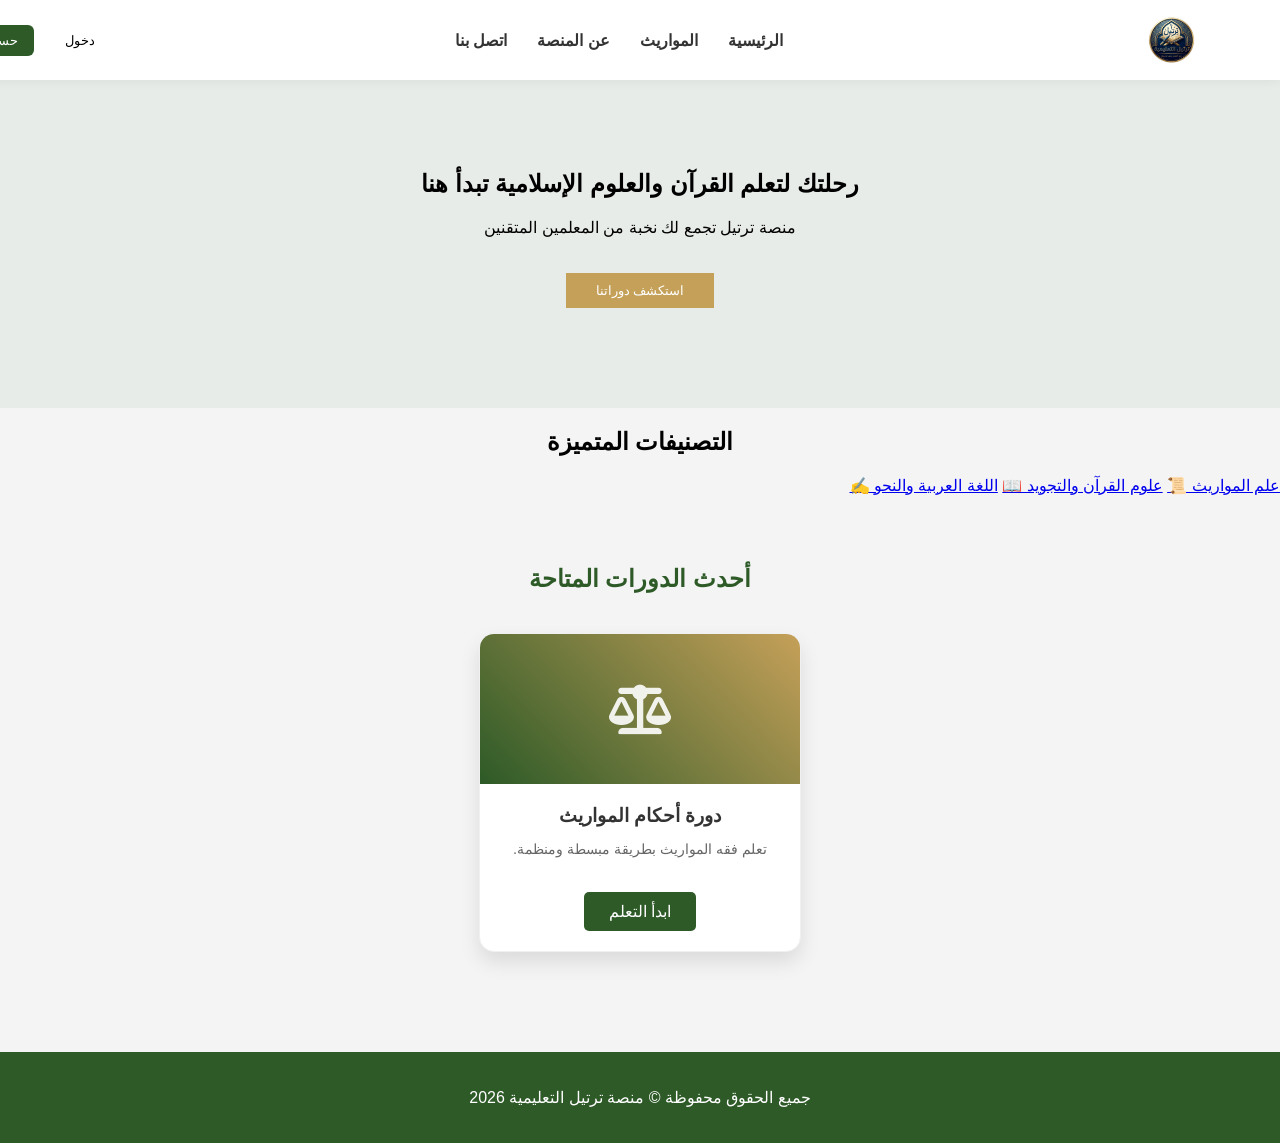
<file: index.html>
<!DOCTYPE html>
<html lang="ar" dir="rtl">
<head>
    <meta charset="UTF-8">
    <link rel="stylesheet" href="style.css">
    <title>منصة ترتيل التعليمية</title>
<link rel="stylesheet" href="https://cdnjs.cloudflare.com/ajax/libs/font-awesome/6.0.0/css/all.min.css">
</head>
<body>
    
    </header>
<header class="navbar">
   <img src="logo.png" style="height: 50px;">
    
    <nav>
        <ul>
            <li><a href="index.html">الرئيسية</a></li>
            <li><a href="moarith-course.html">المواريث</a></li>
            <li><a href="about.html">عن المنصة</a></li>
            <li><a href="contact.html">اتصل بنا</a></li>
        </ul>
    </nav>
    
    <div class="auth-buttons">
        <button class="login-btn">دخول</button>
        <button class="register-btn">حساب جديد</button>
    </div>
</header>

    <section class="hero">
        <h1>رحلتك لتعلم القرآن والعلوم الإسلامية تبدأ هنا</h1>
        <p>منصة ترتيل تجمع لك نخبة من المعلمين المتقنين</p>
        <button class="cta-btn">استكشف دوراتنا</button>
    </section>
<section class="features">
    <h2 style="text-align: center;">التصنيفات المتميزة</h2>
    <div class="features-grid">
        <a href="#moarith" class="feature-btn">علم المواريث 📜</a>
        <a href="#quran" class="feature-btn">علوم القرآن والتجويد 📖</a>
        <a href="#arabic" class="feature-btn">اللغة العربية والنحو ✍️</a>
    </div>
</section>
  <section id="courses" class="courses">
    <h2 style="text-align: center; color: #2d5a27; margin-bottom: 40px;">أحدث الدورات المتاحة</h2>
    
    <div class="course-container">
        <div class="course-card">
       <div class="course-img" style="background: linear-gradient(45deg, #2d5a27, #c5a059); height: 150px; border-radius: 10px 10px 0 0; display: flex; justify-content: center; align-items: center;">
    <i class="fa-solid fa-scale-balanced" style="font-size: 50px; color: white;"></i>
</div>
            <div class="course-content" style="padding: 20px;">
                <h3 style="margin-top: 0;">دورة أحكام المواريث</h3>
                <p style="color: #666; font-size: 0.9rem;">تعلم فقه المواريث بطريقة مبسطة ومنظمة.</p>
                <a href="moarith-course.html" class="cta-btn">ابدأ التعلم</a>
            </div>
        </div>
        
        </div>
</section>
    <footer>
        <p>جميع الحقوق محفوظة © منصة ترتيل التعليمية 2026</p>
    </footer>

</body>
</html>
</file>
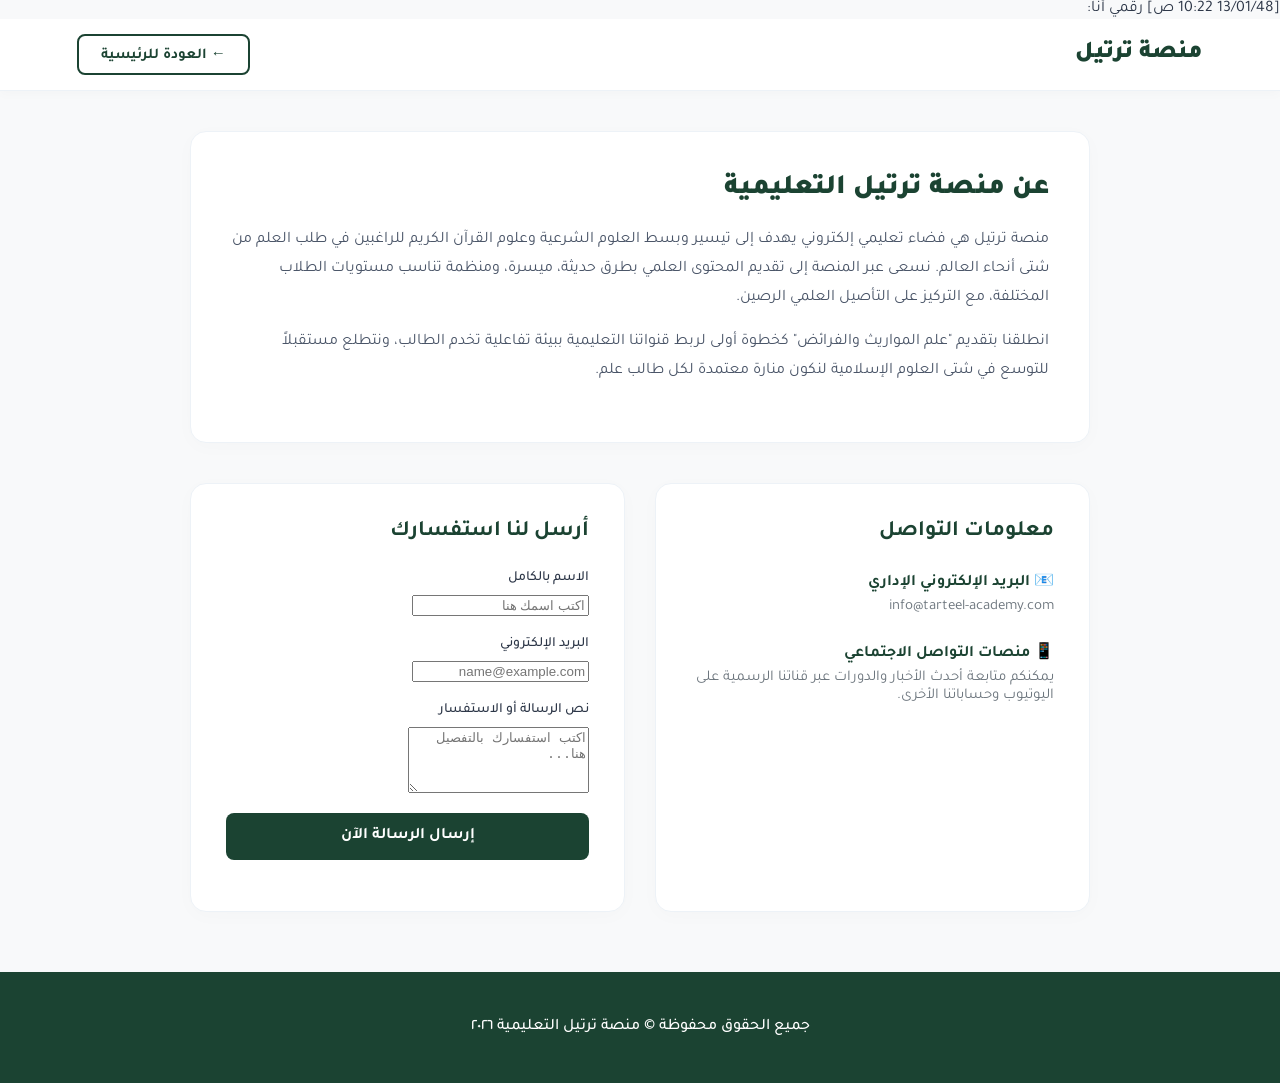
<file: about-contact.html>
[13/01/48 10:22 ص] رقمي أنا: <!DOCTYPE html>
<html lang="ar" dir="rtl">
<head>
    <meta charset="UTF-8">
    <meta name="viewport" content="width=device-width, initial-scale=1.0">
    <title>عن المنصة واتصل بنا - منصة ترتيل</title>
    <link rel="preconnect" href="https://fonts.googleapis.com">
    <link rel="preconnect" href="https://fonts.gstatic.com" crossorigin>
    <link href="https://fonts.googleapis.com/css2?family=Tajawal:wght@400;500;700;900&display=swap" rel="stylesheet">
    
    <style>
        :root {
            --primary-color: #1b4332;
            --accent-color: #d4af37;
            --bg-light: #f8f9fa;
            --white: #ffffff;
            --text-dark: #2d3748;
            --text-muted: #6c757d;
            --border-color: #edf2f7;
        }

        body {
            font-family: 'Tajawal', sans-serif;
            background-color: var(--bg-light);
            color: var(--text-dark);
            margin: 0;
            padding: 0;
        }

        /* --- الهيدر العلوي --- */
        header {
            display: flex;
            justify-content: space-between;
            align-items: center;
            padding: 15px 6%;
            background-color: var(--white);
            box-shadow: 0 4px 10px rgba(0,0,0,0.02);
            border-bottom: 1px solid var(--border-color);
        }

        .logo-text {
            color: var(--primary-color);
            font-weight: 900;
            font-size: 24px;
            text-decoration: none;
        }

        .btn-back {
            text-decoration: none;
            color: var(--primary-color);
            font-weight: 700;
            border: 2px solid var(--primary-color);
            padding: 8px 22px;
            border-radius: 8px;
            transition: 0.3s;
            font-size: 15px;
        }

        .btn-back:hover {
            background-color: var(--primary-color);
            color: var(--white);
        }

        /* --- حاوي المحتوى الرئيسي --- */
        .container {
            max-width: 900px;
            margin: 40px auto;
            padding: 0 20px;
        }

        /* --- قسم "عن المنصة" --- */
        .about-section {
            background-color: var(--white);
            border-radius: 16px;
            padding: 40px;
            box-shadow: 0 4px 20px rgba(0,0,0,0.02);
            border: 1px solid var(--border-color);
            margin-bottom: 40px;
            text-align: right;
        }

        .about-section h1 {
            color: var(--primary-color);
            font-size: 28px;
            font-weight: 900;
            margin-top: 0;
            margin-bottom: 20px;
        }

        .about-section p {
            font-size: 16px;
            line-height: 1.8;
            color: #4a5568;
        }

        /* --- قسم "اتصل بنا" --- */
        .contact-grid {
            display: flex;
            gap: 30px;
            flex-wrap: wrap;
        }

        .contact-info, .contact-form {
            background-color: var(--white);
            border-radius: 16px;
            padding: 35px;
            box-shadow: 0 4px 20px rgba(0,0,0,0.02);
            border: 1px solid var(--border-color);
            flex: 1;
            min-width: 300px;
            text-align: right;
        }

        .contact-info h2, .contact-form h2 {
            color: var(--primary-color);
            font-size: 22px;
            margin-top: 0;
            margin-bottom: 25px;
        }

        .info-item {
            margin-bottom: 25px;
        }

        .info-item h4 {
            margin: 0 0 5px 0;
            color: var(--primary-color);
            font-size: 16px;
        }

        .info-item p {
            margin: 0;
            color: var(--text-muted);
            font-size: 15px;
        }

        /* --- أشكال حقول النموذج --- */
        .form-group {
            margin-bottom: 20px;
        }

        .form-group label {
            display: block;
            margin-bottom: 8px;
            font-weight: 500;
            font-size: 14px;
        }
[13/01/48 10:22 ص] رقمي أنا: .form-group input, .form-group textarea {
            width: 100%;
            padding: 12px;
            border: 1px solid #e2e8f0;
            border-radius: 8px;
            font-family: 'Tajawal', sans-serif;
            font-size: 14px;
            box-sizing: border-box;
            transition: 0.3s;
        }

        .form-group input:focus, .form-group textarea:focus {
            outline: none;
            border-color: var(--primary-color);
            box-shadow: 0 0 0 3px rgba(27, 67, 50, 0.1);
        }

        .btn-send {
            width: 100%;
            background-color: var(--primary-color);
            color: var(--white);
            border: none;
            padding: 14px;
            border-radius: 8px;
            font-family: 'Tajawal', sans-serif;
            font-size: 16px;
            font-weight: 700;
            cursor: pointer;
            transition: 0.3s;
        }

        .btn-send:hover {
            background-color: var(--accent-color);
            color: var(--primary-color);
        }

        footer {
            text-align: center;
            padding: 30px;
            background-color: var(--primary-color);
            color: var(--white);
            font-weight: 500;
            margin-top: 60px;
        }
    </style>
</head>
<body>

    <header>
        <a href="index.html" class="logo-text">منصة ترتيل</a>
        <a href="index.html" class="btn-back">← العودة للرئيسية</a>
    </header>

    <div class="container">
        
        <section class="about-section">
            <h1>عن منصة ترتيل التعليمية</h1>
            <p>منصة ترتيل هي فضاء تعليمي إلكتروني يهدف إلى تيسير وبسط العلوم الشرعية وعلوم القرآن الكريم للراغبين في طلب العلم من شتى أنحاء العالم. نسعى عبر المنصة إلى تقديم المحتوى العلمي بطرق حديثة، ميسرة، ومنظمة تناسب مستويات الطلاب المختلفة، مع التركيز على التأصيل العلمي الرصين.</p>
            <p>انطلقنا بتقديم "علم المواريث والفرائض" كخطوة أولى لربط قنواتنا التعليمية ببيئة تفاعلية تخدم الطالب، ونتطلع مستقبلاً للتوسع في شتى العلوم الإسلامية لنكون منارة معتمدة لكل طالب علم.</p>
        </section>

        <div class="contact-grid">
            
            <div class="contact-info">
                <h2>معلومات التواصل</h2>
                <div class="info-item">
                    <h4>📧 البريد الإلكتروني الإداري</h4>
                    <p>info@tarteel-academy.com</p>
                </div>
                <div class="info-item">
                    <h4>📱 منصات التواصل الاجتماعي</h4>
                    <p>يمكنكم متابعة أحدث الأخبار والدورات عبر قناتنا الرسمية على اليوتيوب وحساباتنا الأخرى.</p>
                </div>
            </div>

            <div class="contact-form">
                <h2>أرسل لنا استفسارك</h2>
                <form onsubmit="alert('تم استلام رسالتك بنجاح، سنتواصل معك قريباً!'); return false;">
                    <div class="form-group">
                        <label>الاسم بالكامل</label>
                        <input type="text" placeholder="اكتب اسمك هنا" required>
                    </div>
                    <div class="form-group">
                        <label>البريد الإلكتروني</label>
                        <input type="email" placeholder="name@example.com" required>
                    </div>
                    <div class="form-group">
                        <label>نص الرسالة أو الاستفسار</label>
                        <textarea rows="4" placeholder="اكتب استفسارك بالتفصيل هنا..." required></textarea>
                    </div>
                    <button type="submit" class="btn-send">إرسال الرسالة الآن</button>
                </form>
            </div>

        </div>

    </div>

    <footer>
        <p>جميع الحقوق محفوظة © منصة ترتيل التعليمية ٢٠٢٦</p>
    </footer>

</body>
</html>
</file>
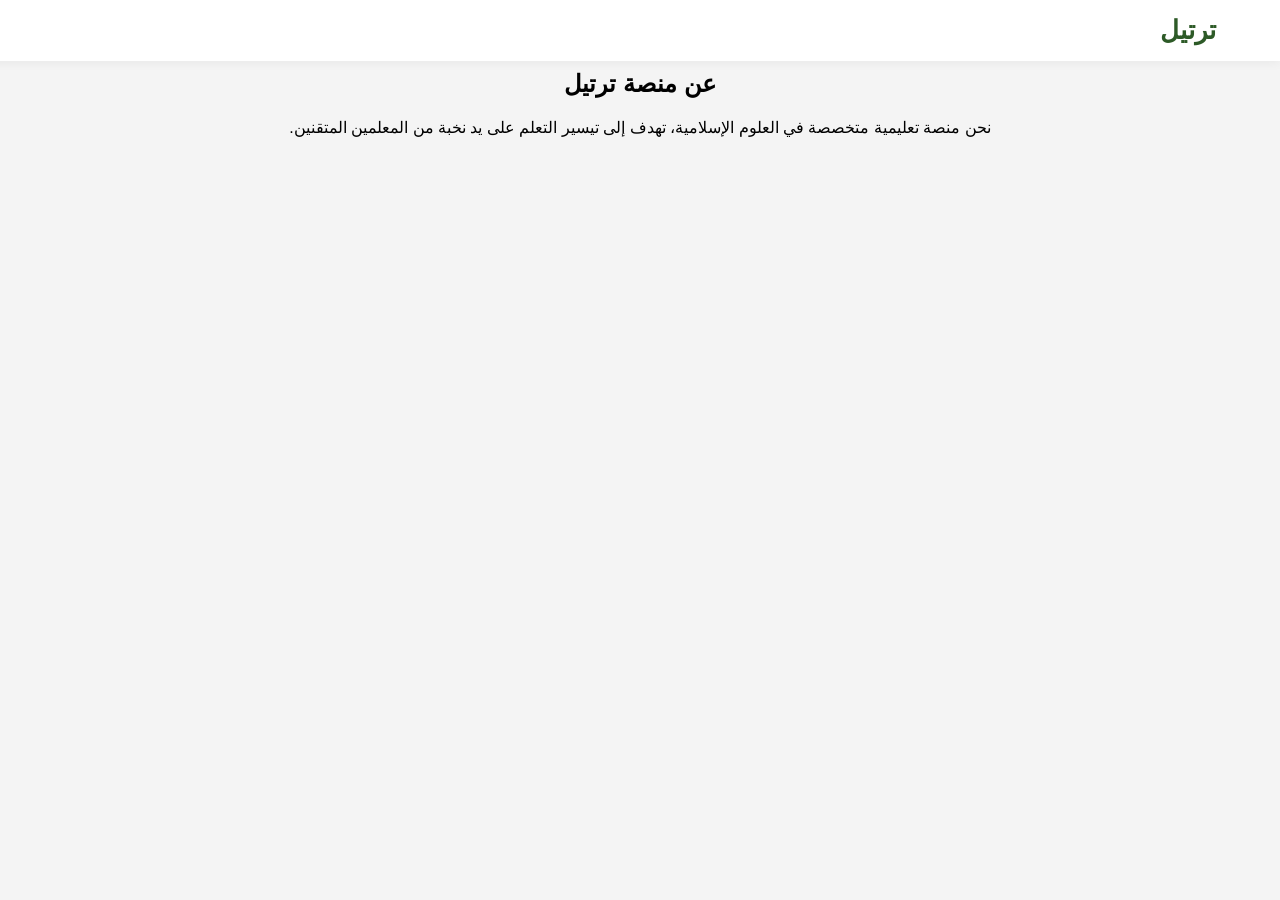
<file: about.html>
<!DOCTYPE html>
<html lang="ar" dir="rtl">
<head>
    <meta charset="UTF-8">
    <title>عن منصة ترتيل</title>
    <link rel="stylesheet" href="style.css">
</head>
<body>
    <header class="navbar">
        <div class="logo">ترتيل</div>
        <nav><ul><li><a href="index.html">الرئيسية</a></li></ul></nav>
    </header>
    
    <section style="padding: 50px 10%; text-align: center;">
        <h1>عن منصة ترتيل</h1>
        <p>نحن منصة تعليمية متخصصة في العلوم الإسلامية، تهدف إلى تيسير التعلم على يد نخبة من المعلمين المتقنين.</p>
    </section>
</body>
</html>
</file>
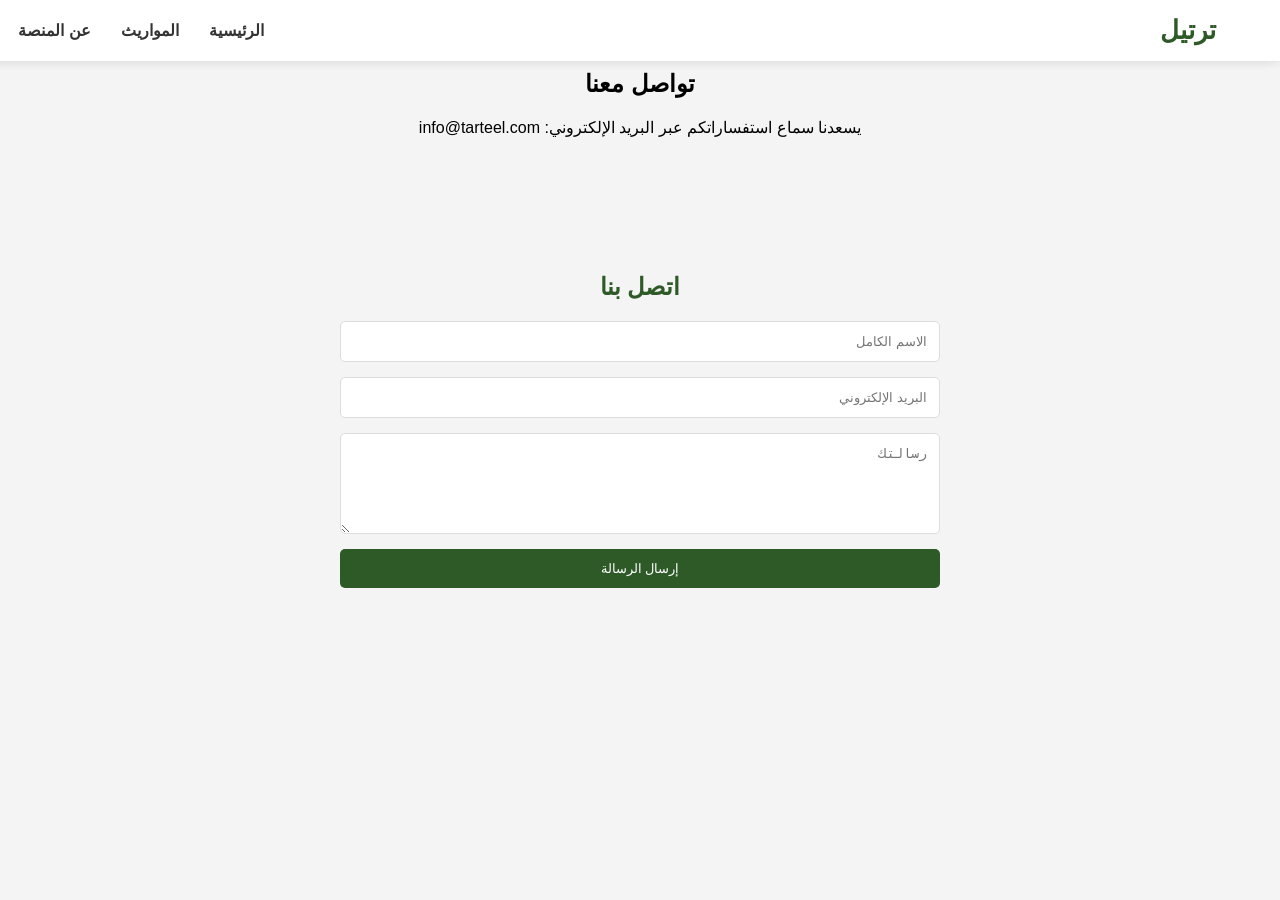
<file: contact.html>
<!DOCTYPE html>
<html lang="ar" dir="rtl">
<head>
    <meta charset="UTF-8">
    <title>اتصل بنا</title>
    <link rel="stylesheet" href="style.css">
</head>
<body>
    <header class="navbar">
        <div class="logo">ترتيل</div>
        <nav><ul><li><a href="index.html">الرئيسية</a></li></ul></nav>
    </header>

    <section style="padding: 50px 10%; text-align: center;">
        <h1>تواصل معنا</h1>
        <p>يسعدنا سماع استفساراتكم عبر البريد الإلكتروني: info@tarteel.com</p>
    </section>
</body>
</html>
<!DOCTYPE html>
<html lang="ar" dir="rtl">
<head>
    <meta charset="UTF-8">
    <title>اتصل بنا - منصة ترتيل</title>
    <link rel="stylesheet" href="style.css">
</head>
<body>
    <header class="navbar">
        <div class="logo">ترتيل</div>
        <nav>
            <ul>
                <li><a href="index.html">الرئيسية</a></li>
                <li><a href="moarith-course.html">المواريث</a></li>
                <li><a href="about.html">عن المنصة</a></li>
                <li><a href="contact.html">اتصل بنا</a></li>
            </ul>
        </nav>
    </header>

    <section style="padding: 50px 20px; max-width: 600px; margin: auto;">
        <h2 style="color: #2d5a27; text-align: center;">اتصل بنا</h2>
        <form action="#" method="POST" style="display: flex; flex-direction: column; gap: 15px;">
            <input type="text" placeholder="الاسم الكامل" required style="padding: 12px; border: 1px solid #ddd; border-radius: 5px;">
            <input type="email" placeholder="البريد الإلكتروني" required style="padding: 12px; border: 1px solid #ddd; border-radius: 5px;">
            <textarea placeholder="رسالتك" rows="5" required style="padding: 12px; border: 1px solid #ddd; border-radius: 5px;"></textarea>
            <button type="submit" style="background: #2d5a27; color: white; padding: 12px; border: none; border-radius: 5px; cursor: pointer;">إرسال الرسالة</button>
        </form>
    </section>
</body>
</html>
</file>
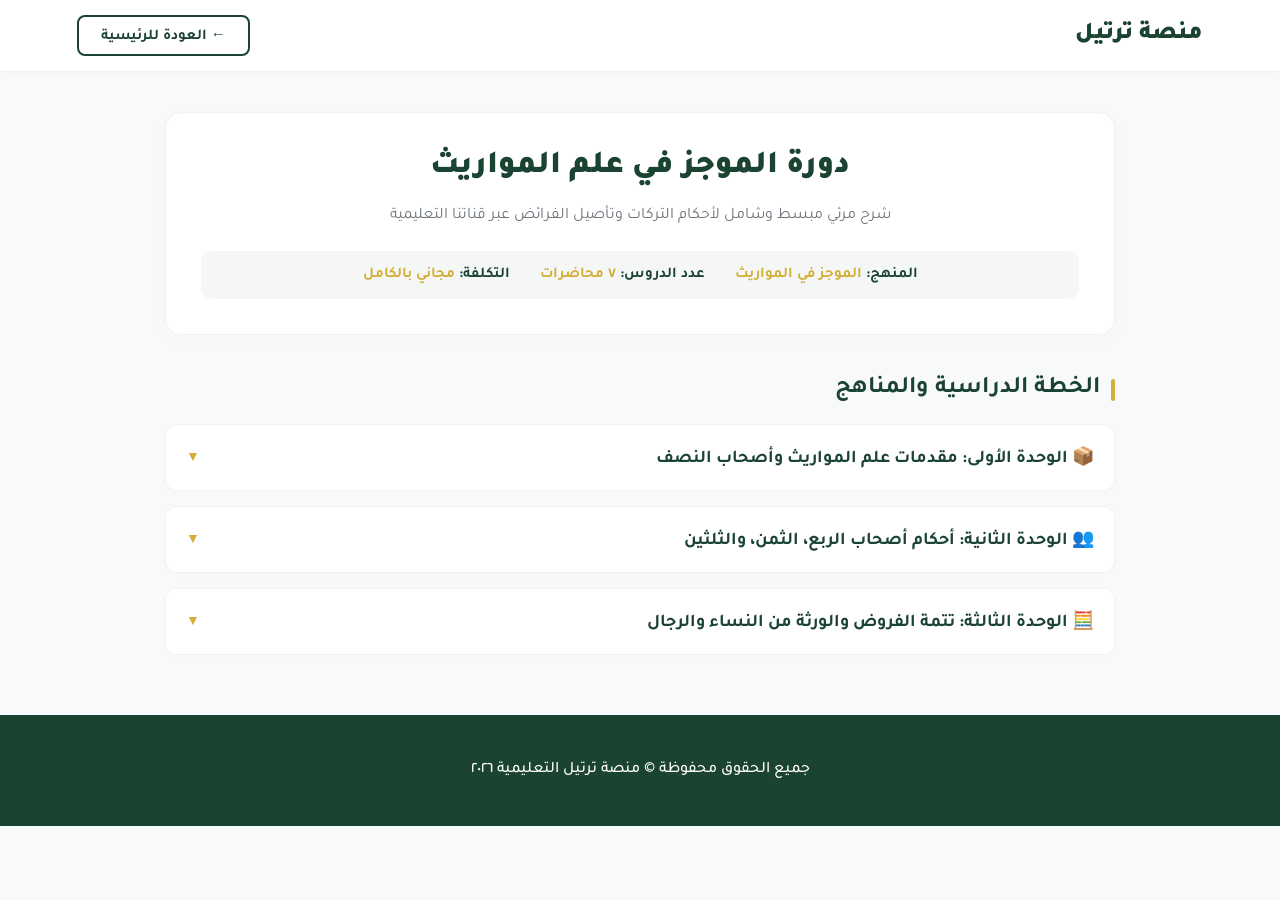
<file: course-details.html>
<!DOCTYPE html>
<html lang="ar" dir="rtl">
<head>
    <meta charset="UTF-8">
    <meta name="viewport" content="width=device-width, initial-scale=1.0">
    <title>دورة أحكام المواريث - منصة ترتيل</title>
    <link rel="preconnect" href="https://fonts.googleapis.com">
    <link rel="preconnect" href="https://fonts.gstatic.com" crossorigin>
    <link href="https://fonts.googleapis.com/css2?family=Tajawal:wght@400;500;700;900&display=swap" rel="stylesheet">
    
    <style>
        :root {
            --primary-color: #1b4332;
            --accent-color: #d4af37;
            --bg-light: #f8f9fa;
            --white: #ffffff;
            --text-dark: #2d3748;
            --text-muted: #6c757d;
            --border-color: #edf2f7;
        }

        body {
            font-family: 'Tajawal', sans-serif;
            background-color: var(--bg-light);
            color: var(--text-dark);
            margin: 0;
            padding: 0;
        }

        /* --- شريط التنقل العلوي --- */
        header {
            display: flex;
            justify-content: space-between;
            align-items: center;
            padding: 15px 6%;
            background-color: var(--white);
            box-shadow: 0 4px 10px rgba(0,0,0,0.02);
            border-bottom: 1px solid var(--border-color);
        }

        .logo-text {
            color: var(--primary-color);
            font-weight: 900;
            font-size: 24px;
            text-decoration: none;
        }

        .btn-back {
            text-decoration: none;
            color: var(--primary-color);
            font-weight: 700;
            border: 2px solid var(--primary-color);
            padding: 8px 22px;
            border-radius: 8px;
            transition: 0.3s;
            font-size: 15px;
        }

        .btn-back:hover {
            background-color: var(--primary-color);
            color: var(--white);
        }

        /* --- حاوي المحتوى الرئيسي --- */
        .container {
            max-width: 950px;
            margin: 40px auto;
            padding: 0 20px;
        }

        /* --- كارت الواجهة والمقدمة --- */
        .course-hero {
            background-color: var(--white);
            border-radius: 16px;
            padding: 35px;
            box-shadow: 0 4px 20px rgba(0,0,0,0.02);
            text-align: center;
            border: 1px solid var(--border-color);
            margin-bottom: 35px;
        }

        .course-hero h1 {
            color: var(--primary-color);
            margin-top: 0;
            font-size: 32px;
            font-weight: 900;
        }

        .course-meta-tags {
            display: flex;
            justify-content: center;
            gap: 30px;
            margin: 25px 0 0 0;
            padding: 15px;
            background-color: #f4f7f5;
            border-radius: 10px;
            font-weight: 700;
            color: var(--primary-color);
            font-size: 15px;
        }

        .meta-item span {
            color: var(--accent-color);
        }

        /* --- العناوين والمناهج الشبيهة باكتِمَال --- */
        .section-title {
            color: var(--primary-color);
            font-size: 24px;
            font-weight: 700;
            margin: 40px 0 20px 0;
            text-align: right;
            position: relative;
            padding-right: 15px;
        }

        .section-title::before {
            content: '';
            position: absolute;
            right: 0;
            top: 4px;
            height: 22px;
            width: 4px;
            background-color: var(--accent-color);
            border-radius: 2px;
        }

        /* --- هيكل الـ Accordion القابل للطي --- */
        .accordion-item {
            background-color: var(--white);
            border: 1px solid var(--border-color);
            border-radius: 12px;
            margin-bottom: 15px;
            overflow: hidden;
            box-shadow: 0 2px 8px rgba(0,0,0,0.01);
        }
 .accordion-header {
            width: 100%;
            background-color: var(--white);
            padding: 20px;
            text-align: right;
            font-family: 'Tajawal', sans-serif;
            font-size: 18px;
            font-weight: 700;
            color: var(--primary-color);
            border: none;
            outline: none;
            cursor: pointer;
            display: flex;
            justify-content: space-between;
            align-items: center;
            transition: 0.3s;
        }

        .accordion-header:hover {
            background-color: #fcfdfe;
        }

        .accordion-icon {
            font-size: 14px;
            color: var(--accent-color);
            transition: transform 0.3s;
        }

        .accordion-content {
            max-height: 0;
            overflow: hidden;
            transition: max-height 0.3s ease-out;
            background-color: #fafbfc;
            border-top: 0 solid var(--border-color);
        }

        /* قائمة الدروس بداخل الطية */
        .lessons-list {
            list-style: none;
            margin: 0;
            padding: 10px 20px;
        }

        .lessons-list li {
            display: flex;
            justify-content: space-between;
            align-items: center;
            padding: 15px 0;
            border-bottom: 1px solid #f1f5f9;
        }

        .lessons-list li:last-child {
            border-bottom: none;
        }

        .lesson-info {
            display: flex;
            align-items: center;
            gap: 12px;
            font-weight: 500;
        }

        .lesson-icon-play {
            color: var(--primary-color);
            font-size: 16px;
        }

        .btn-watch {
            text-decoration: none;
            background-color: var(--primary-color);
            color: var(--white);
            padding: 6px 14px;
            border-radius: 6px;
            font-size: 13px;
            font-weight: 700;
            transition: 0.3s;
        }

        .btn-watch:hover {
            background-color: var(--accent-color);
            color: var(--primary-color);
        }

        .accordion-item.active .accordion-content {
            border-top: 1px solid var(--border-color);
        }

        .accordion-item.active .accordion-icon {
            transform: rotate(180deg);
        }

        footer {
            text-align: center;
            padding: 30px;
            background-color: var(--primary-color);
            color: var(--white);
            font-weight: 500;
            margin-top: 60px;
        }
    </style>
</head>
<body>

    <header>
        <a href="index.html" class="logo-text">منصة ترتيل</a>
        <a href="index.html" class="btn-back">← العودة للرئيسية</a>
    </header>

    <div class="container">
        
        <div class="course-hero">
            <h1>دورة الموجز في علم المواريث</h1>
            <p style="color: var(--text-muted); font-size: 16px; margin: 10px 0 0 0;">شرح مرئي مبسط وشامل لأحكام التركات وتأصيل الفرائض عبر قناتنا التعليمية</p>
            
            <div class="course-meta-tags">
                <div class="meta-item">المنهج: <span>الموجز في المواريث</span></div>
                <div class="meta-item">عدد الدروس: <span>٧ محاضرات</span></div>
                <div class="meta-item">التكلفة: <span>مجاني بالكامل</span></div>
            </div>
        </div>

        <div class="section-title">الخطة الدراسية والمناهج</div>

        <div class="accordion-container">

            <div class="accordion-item">
                <button class="accordion-header">
                    <span>📦 الوحدة الأولى: مقدمات علم المواريث وأصحاب النصف</span>
                    <span class="accordion-icon">▼</span>
                </button>
                <div class="accordion-content">
<ul class="lessons-list">
                        <li>
                            <div class="lesson-info">
                                <span class="lesson-icon-play">🔹</span>
                                <span>الدرس الأول: مقدمة في علم المواريث وأهميته</span>
                            </div>
                            <a href="https://www.youtube.com/watch?v=R9_9f4Yg640&list=PLgijwzdL8bjKJnYe4m46YVtsnzlf9cUbo&index=1" target="_blank" class="btn-watch">شاهد الآن 📺</a>
                        </li>
                        <li>
                            <div class="lesson-info">
                                <span class="lesson-icon-play">🔹</span>
                                <span>الدرس الثاني: أصحاب النصف (القسم الأول)</span>
                            </div>
                            <a href="https://www.youtube.com/watch?v=yW6Iq6Bly5U&list=PLgijwzdL8bjKJnYe4m46YVtsnzlf9cUbo&index=2" target="_blank" class="btn-watch">شاهد الآن 📺</a>
                        </li>
                        <li>
                            <div class="lesson-info">
                                <span class="lesson-icon-play">🔹</span>
                                <span>الدرس الثالث: أصحاب النصف (القسم الثاني)</span>
                            </div>
                            <a href="https://www.youtube.com/watch?v=FjM5Y8L0f6g&list=PLgijwzdL8bjKJnYe4m46YVtsnzlf9cUbo&index=3" target="_blank" class="btn-watch">شاهد الآن 📺</a>
                        </li>
                    </ul>
                </div>
            </div>

            <div class="accordion-item">
                <button class="accordion-header">
                    <span>👥 الوحدة الثانية: أحكام أصحاب الربع، الثمن، والثلثين</span>
                    <span class="accordion-icon">▼</span>
                </button>
                <div class="accordion-content">
                    <ul class="lessons-list">
                        <li>
                            <div class="lesson-info">
                                <span class="lesson-icon-play">🔹</span>
                                <span>الدرس الرابع: أحكام أصحاب الربع والثمن في المواريث</span>
                            </div>
                            <a href="https://www.youtube.com/watch?v=R5p263xL1X0&list=PLgijwzdL8bjKJnYe4m46YVtsnzlf9cUbo&index=4" target="_blank" class="btn-watch">شاهد الآن 📺</a>
                        </li>
                        <li>
                            <div class="lesson-info">
                                <span class="lesson-icon-play">🔹</span>
                                <span>الدرس الخامس: أحكام أصحاب الثلثين من الورثة</span>
                            </div>
                            <a href="https://www.youtube.com/watch?v=gS6oZsh_X_s&list=PLgijwzdL8bjKJnYe4m46YVtsnzlf9cUbo&index=5" target="_blank" class="btn-watch">شاهد الآن 📺</a>
                        </li>
                    </ul>
                </div>
            </div>

            <div class="accordion-item">
                <button class="accordion-header">
                    <span>🧮 الوحدة الثالثة: تتمة الفروض والورثة من النساء والرجال</span>
                    <span class="accordion-icon">▼</span>
                </button>
                <div class="accordion-content">
                    <ul class="lessons-list">
                        <li>
                            <div class="lesson-info">
                                <span class="lesson-icon-play">🔹</span>
                                <span>الدرس السادس: أحكام أصحاب الثلث والثلث الباقي والسدس</span>
                            </div>
                            <a href="https://www.youtube.com/watch?v=W5I4vU4o6cE&list=PLgijwzdL8bjKJnYe4m46YVtsnzlf9cUbo&index=6" target="_blank" class="btn-watch">شاهد الآن 📺</a>
 </li>
                        <li>
                            <div class="lesson-info">
                                <span class="lesson-icon-play">🔹</span>
                                <span>الدرس السابع: تفصيل الورثة من الرجال والنساء بالبسط</span>
                            </div>
                            <a href="https://www.youtube.com/watch?v=mGf8gE27XvQ&list=PLgijwzdL8bjKJnYe4m46YVtsnzlf9cUbo&index=7" target="_blank" class="btn-watch">شاهد الآن 📺</a>
                        </li>
                    </ul>
                </div>
            </div>

        </div> </div>

    <footer>
        <p>جميع الحقوق محفوظة © منصة ترتيل التعليمية ٢٠٢٦</p>
    </footer>

    <script>
        const accordionHeaders = document.querySelectorAll('.accordion-header');

        accordionHeaders.forEach(header => {
            header.addEventListener('click', function() {
                const item = this.parentElement;
                const content = this.nextElementSibling;
                
                document.querySelectorAll('.accordion-item').forEach(otherItem => {
                    if (otherItem !== item) {
                        otherItem.classList.remove('active');
                        otherItem.querySelector('.accordion-content').style.maxHeight = null;
                    }
                });

                item.classList.toggle('active');
                if (item.classList.contains('active')) {
                    content.style.maxHeight = content.scrollHeight + "px";
                } else {
                    content.style.maxHeight = null;
                }
            });
        });
    </script>

</body>
</html>
</file>
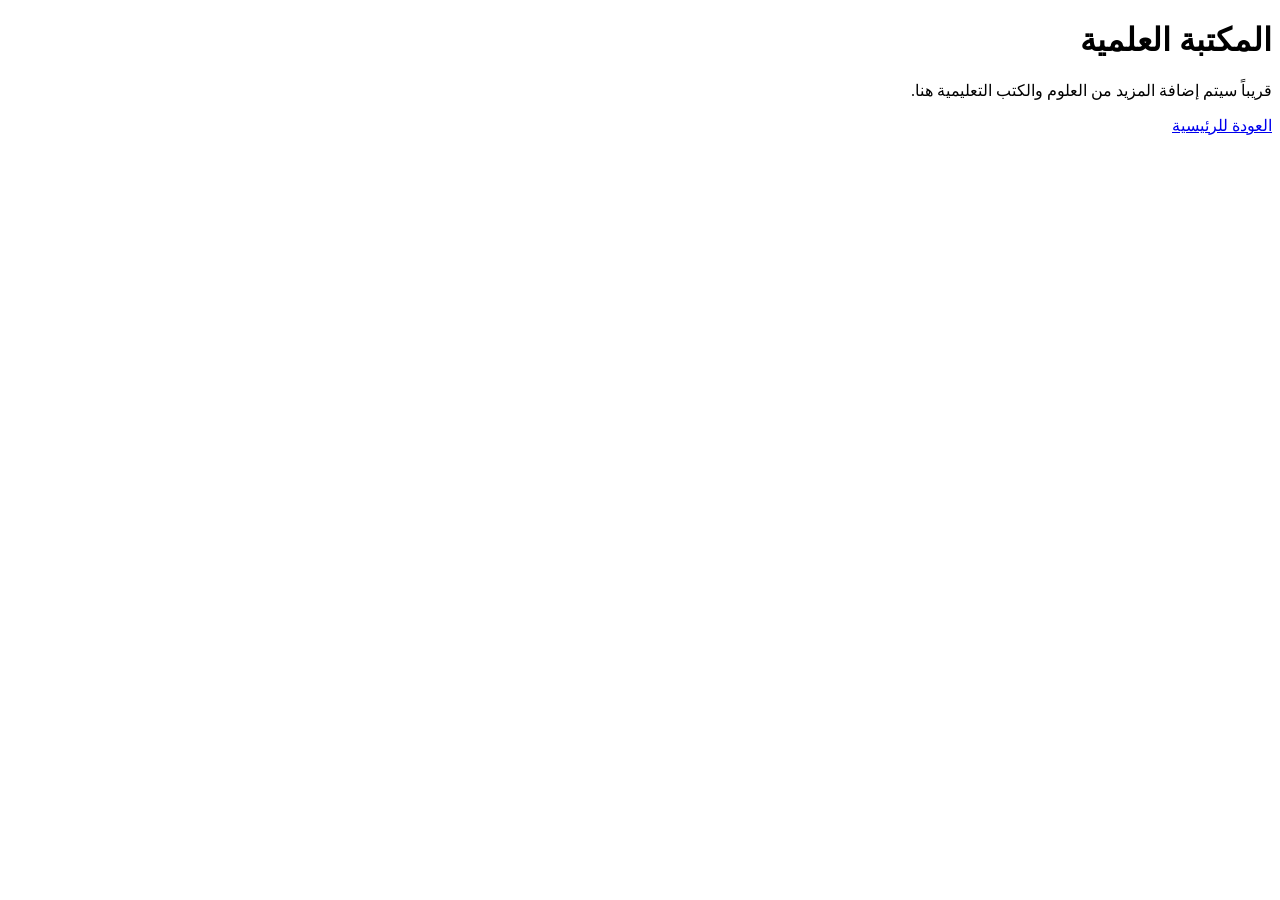
<file: library.html>
<!DOCTYPE html>
<html lang="ar" dir="rtl">
<head><meta charset="UTF-8"><title>المكتبة العلمية</title></head>
<body>
    <h1>المكتبة العلمية</h1>
    <p>قريباً سيتم إضافة المزيد من العلوم والكتب التعليمية هنا.</p>
    <a href="index.html">العودة للرئيسية</a>
</body>
</html>
</file>
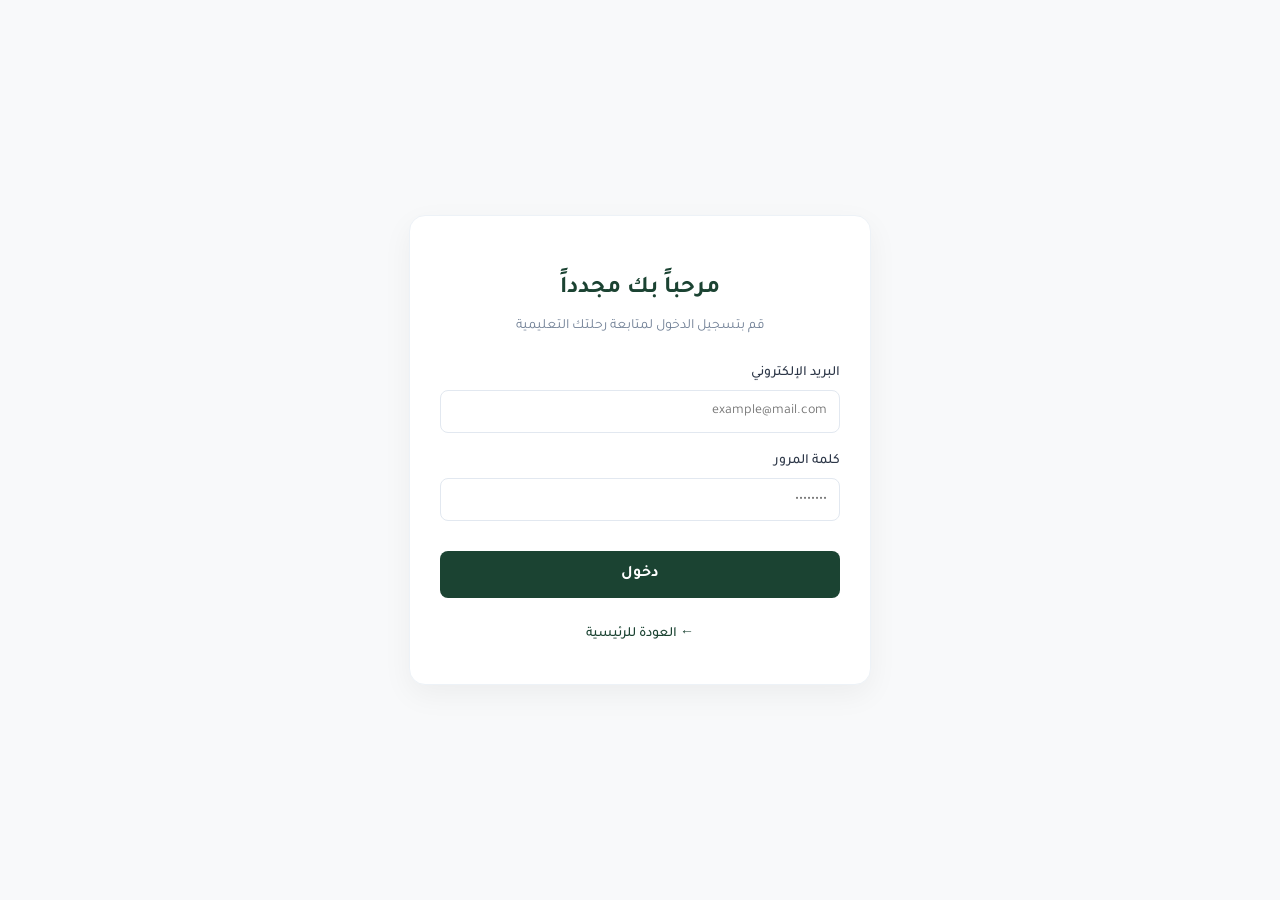
<file: login.html>
<!DOCTYPE html>
<html lang="ar" dir="rtl">
<head>
    <meta charset="UTF-8">
    <meta name="viewport" content="width=device-width, initial-scale=1.0">
    <title>تسجيل الدخول - منصة ترتيل</title>
    <link rel="preconnect" href="https://fonts.googleapis.com">
    <link rel="preconnect" href="https://fonts.gstatic.com" crossorigin>
    <link href="https://fonts.googleapis.com/css2?family=Tajawal:wght@400;500;700;900&display=swap" rel="stylesheet">
    
    <style>
        :root {
            --primary-color: #1b4332;
            --accent-color: #d4af37;
            --bg-light: #f8f9fa;
            --white: #ffffff;
            --text-dark: #2d3748;
        }

        body {
            font-family: 'Tajawal', sans-serif;
            background-color: var(--bg-light);
            margin: 0;
            display: flex;
            justify-content: center;
            align-items: center;
            min-height: 100vh;
        }

        .login-container {
            background-color: var(--white);
            padding: 40px 30px;
            border-radius: 16px;
            box-shadow: 0 10px 30px rgba(0, 0, 0, 0.05);
            width: 100%;
            max-width: 400px;
            text-align: center;
            border: 1px solid #edf2f7;
        }

        .login-container h2 {
            color: var(--primary-color);
            margin-bottom: 10px;
            font-weight: 700;
        }

        .login-container p {
            color: #718096;
            font-size: 14px;
            margin-bottom: 30px;
        }

        .form-group {
            text-align: right;
            margin-bottom: 20px;
        }

        .form-group label {
            display: block;
            margin-bottom: 8px;
            color: var(--text-dark);
            font-weight: 500;
            font-size: 14px;
        }

        .form-group input {
            width: 100%;
            padding: 12px;
            border: 1px solid #e2e8f0;
            border-radius: 8px;
            font-family: 'Tajawal', sans-serif;
            font-size: 14px;
            box-sizing: border-box;
            transition: 0.3s;
        }

        .form-group input:focus {
            outline: none;
            border-color: var(--primary-color);
            box-shadow: 0 0 0 3px rgba(27, 67, 50, 0.1);
        }

        .btn-submit {
            width: 100%;
            background-color: var(--primary-color);
            color: var(--white);
            border: none;
            padding: 14px;
            border-radius: 8px;
            font-family: 'Tajawal', sans-serif;
            font-size: 16px;
            font-weight: 700;
            cursor: pointer;
            transition: 0.3s;
            margin-top: 10px;
        }

        .btn-submit:hover {
            background-color: var(--accent-color);
            color: var(--primary-color);
        }

        .back-home {
            margin-top: 25px;
            display: inline-block;
            color: var(--primary-color);
            text-decoration: none;
            font-size: 14px;
            font-weight: 500;
        }

        .back-home:hover {
            text-decoration: underline;
        }
    </style>
</head>
<body>

    <div class="login-container">
        <h2>مرحباً بك مجدداً</h2>
        <p>قم بتسجيل الدخول لمتابعة رحلتك التعليمية</p>
        
        <form>
            <div class="form-group">
                <label>البريد الإلكتروني</label>
                <input type="email" placeholder="example@mail.com" required>
            </div>
            
            <div class="form-group">
                <label>كلمة المرور</label>
                <input type="password" placeholder="••••••••" required>
            </div>
            
            <button type="submit" class="btn-submit">دخول</button>
        </form>
        
        <a href="index.html" class="back-home">← العودة للرئيسية</a>
    </div>

</body>
</html>
</file>
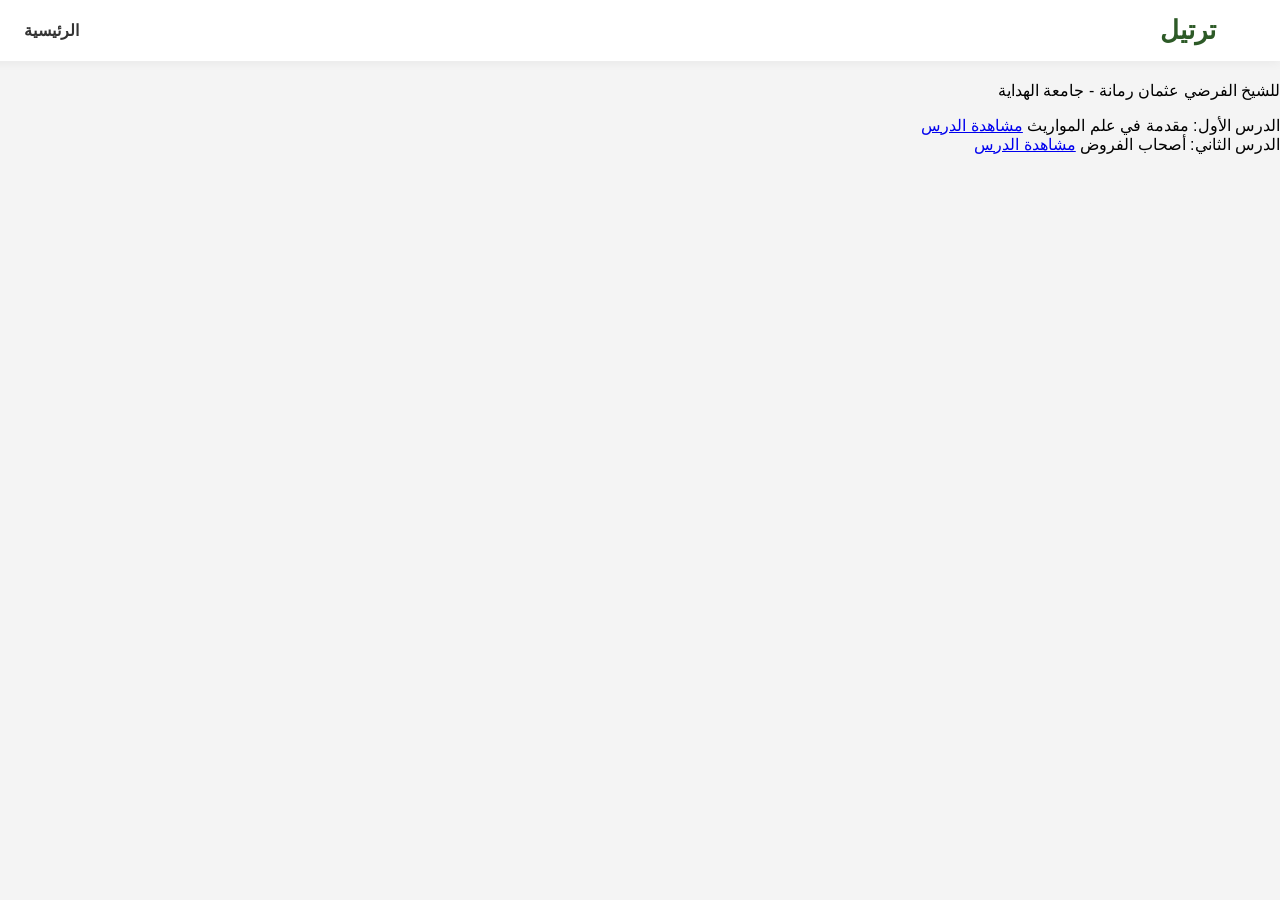
<file: moarith-course.html>
<!DOCTYPE html>
<html lang="ar" dir="rtl">
<head>
    <meta charset="UTF-8">
    <link rel="stylesheet" href="style.css">
    <title>دورة أحكام المواريث</title>
</head>
<body>

    <header class="navbar">
        <div class="logo">ترتيل</div>
        <nav>
            <ul>
                <li><a href="index.html">الرئيسية</a></li>
                <li><a href="moarith-course.html">المواريث</a></li>
            </ul>
        </nav>
    </header>

    <main class="course-page">
        <h1 class="page-title">دورة أحكام المواريث والوصايا</h1>
        <p class="subtitle">للشيخ الفرضي عثمان رمانة - جامعة الهداية</p>

        <div class="lessons-container">
            <div class="lesson-card">
                <span>الدرس الأول: مقدمة في علم المواريث</span>
                <a href="https://www.youtube.com/watch?v=3L_plhEtf2U" target="_blank" class="lesson-btn">مشاهدة الدرس</a>
            </div>
            
            <div class="lesson-card">
                <span>الدرس الثاني: أصحاب الفروض</span>
                <a href="https://www.youtube.com/watch?v=CfL4ZlXLSEg" target="_blank" class="lesson-btn">مشاهدة الدرس</a>
            </div>
            
            </div>
    </main>

</body>
</html>
</file>
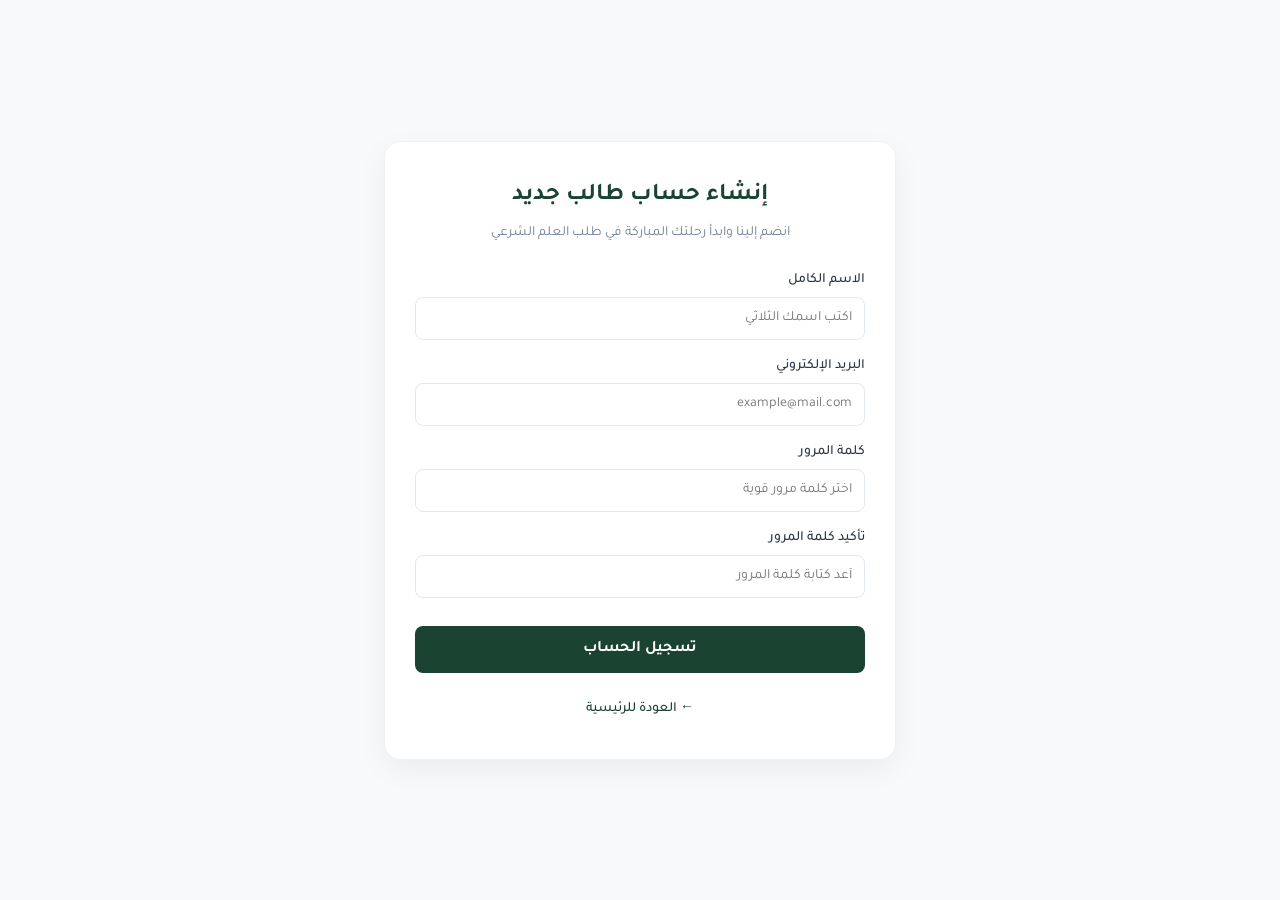
<file: register.html>
<!DOCTYPE html>
<html lang="ar" dir="rtl">
<head>
    <meta charset="UTF-8">
    <meta name="viewport" content="width=device-width, initial-scale=1.0">
    <title>إنشاء حساب جديد - منصة ترتيل</title>
    <link rel="preconnect" href="https://fonts.googleapis.com">
    <link rel="preconnect" href="https://fonts.gstatic.com" crossorigin>
    <link href="https://fonts.googleapis.com/css2?family=Tajawal:wght@400;500;700;900&display=swap" rel="stylesheet">
    
    <style>
        :root {
            --primary-color: #1b4332;
            --accent-color: #d4af37;
            --bg-light: #f8f9fa;
            --white: #ffffff;
            --text-dark: #2d3748;
        }

        body {
            font-family: 'Tajawal', sans-serif;
            background-color: var(--bg-light);
            margin: 0;
            display: flex;
            justify-content: center;
            align-items: center;
            min-height: 100vh;
            padding: 20px 0;
            box-sizing: border-box;
        }

        .register-container {
            background-color: var(--white);
            padding: 40px 30px;
            border-radius: 16px;
            box-shadow: 0 10px 30px rgba(0, 0, 0, 0.05);
            width: 100%;
            max-width: 450px;
            text-align: center;
            border: 1px solid #edf2f7;
        }

        .register-container h2 {
            color: var(--primary-color);
            margin-top: 0;
            margin-bottom: 10px;
            font-weight: 700;
        }

        .register-container p {
            color: #718096;
            font-size: 14px;
            margin-bottom: 30px;
        }

        .form-group {
            text-align: right;
            margin-bottom: 18px;
        }

        .form-group label {
            display: block;
            margin-bottom: 8px;
            color: var(--text-dark);
            font-weight: 500;
            font-size: 14px;
        }

        .form-group input {
            width: 100%;
            padding: 12px;
            border: 1px solid #e2e8f0;
            border-radius: 8px;
            font-family: 'Tajawal', sans-serif;
            font-size: 14px;
            box-sizing: border-box;
            transition: 0.3s;
        }

        .form-group input:focus {
            outline: none;
            border-color: var(--primary-color);
            box-shadow: 0 0 0 3px rgba(27, 67, 50, 0.1);
        }

        .btn-submit {
            width: 100%;
            background-color: var(--primary-color);
            color: var(--white);
            border: none;
            padding: 14px;
            border-radius: 8px;
            font-family: 'Tajawal', sans-serif;
            font-size: 16px;
            font-weight: 700;
            cursor: pointer;
            transition: 0.3s;
            margin-top: 10px;
        }

        .btn-submit:hover {
            background-color: var(--accent-color);
            color: var(--primary-color);
        }

        .back-home {
            margin-top: 25px;
            display: inline-block;
            color: var(--primary-color);
            text-decoration: none;
            font-size: 14px;
            font-weight: 500;
        }

        .back-home:hover {
            text-decoration: underline;
        }
    </style>
</head>
<body>

    <div class="register-container">
        <h2>إنشاء حساب طالب جديد</h2>
        <p>انضم إلينا وابدأ رحلتك المباركة في طلب العلم الشرعي</p>
        
        <form>
            <div class="form-group">
                <label>الاسم الكامل</label>
                <input type="text" placeholder="اكتب اسمك الثلاثي" required>
            </div>

            <div class="form-group">
                <label>البريد الإلكتروني</label>
                <input type="email" placeholder="example@mail.com" required>
            </div>
            
            <div class="form-group">
                <label>كلمة المرور</label>
                <input type="password" placeholder="اختر كلمة مرور قوية" required>
            </div>
 <div class="form-group">
                <label>تأكيد كلمة المرور</label>
                <input type="password" placeholder="أعد كتابة كلمة المرور" required>
            </div>
            
            <button type="submit" class="btn-submit">تسجيل الحساب</button>
        </form>
        
        <a href="index.html" class="back-home">← العودة للرئيسية</a>
    </div>

</body>
</html>
</file>
<file: style.css>
body { font-family: sans-serif; margin: 0; background-color: #f4f4f4; }

/* الشريط العلوي */
.navbar { position: fixed; top: 0; width: 100%; display: flex; justify-content: space-between; align-items: center; padding: 15px 5%; background: white; box-shadow: 0 2px 5px rgba(0,0,0,0.1); z-index: 1000; }
.navbar nav ul { display: flex; list-style: none; gap: 20px; }
.navbar nav a { text-decoration: none; color: #333; font-weight: bold; }
.auth-buttons { display: flex; gap: 10px; }
.login-btn { background: none; border: 1px solid #2d5a27; padding: 5px 15px; cursor: pointer; }
.register-btn { background: #2d5a27; color: white; border: none; padding: 5px 15px; cursor: pointer; }

/* قسم البطل */
.hero { padding: 150px 5% 100px; text-align: center; background: #e8ece8; }
.cta-btn { background: #c5a059; color: white; padding: 10px 30px; border: none; margin-top: 20px; cursor: pointer; }

/* قسم الدورات */
.courses { padding: 50px 5%; text-align: center; }
.course-container { display: flex; justify-content: center; gap: 20px; margin-top: 20px; }
.card { background: white; padding: 20px; width: 250px; border-radius: 10px; box-shadow: 0 4px 6px rgba(0,0,0,0.1); }
/* تنسيق الزر داخل البطاقة ليظهر بوضوح */
.course-content .cta-btn {
    display: inline-block;
    background-color: #2d5a27;
    color: white;
    padding: 10px 25px;
    border-radius: 5px;
    text-decoration: none;
    margin-top: 15px;
    border: none;
    cursor: pointer;
}
.course-container {
    display: flex;
    justify-content: center;
    gap: 30px;
    flex-wrap: wrap;
}

.course-card {
    background: white;
    width: 300px;
    border-radius: 15px;
    box-shadow: 0 4px 15px rgba(0,0,0,0.1);
    transition: 0.3s;
    text-align: center;
    overflow: hidden;
}

.course-card:hover {
    transform: translateY(-10px); /* تأثير الارتفاع عند مرور الماوس */
    box-shadow: 0 8px 25px rgba(0,0,0,0.2);
}

.course-card a {
    display: inline-block;
    margin-top: 15px;
    text-decoration: none;
    background-color: #2d5a27;
    color: white;
    padding: 10px 25px;
    border-radius: 5px;
}

/* التذييل */
footer { background: #2d5a27; color: white; text-align: center; padding: 20px; margin-top: 50px;
 }
.lessons-list { max-width: 600px; margin: 30px auto; }
.lesson-item { display: flex; justify-content: space-between; align-items: center; padding: 15px; border-bottom: 1px solid #ddd; }
/* --- إضافة تصميم البطاقات الاحترافي --- */

.course-container {
    display: flex;
    justify-content: center;
    gap: 30px;
    flex-wrap: wrap;
    margin-top: 30px;
}

.course-card {
    background: white;
    width: 320px;
    border-radius: 15px;
    box-shadow: 0 10px 20px rgba(0,0,0,0.1);
    text-align: center;
    overflow: hidden;
    transition: 0.3s;
    border: 1px solid #f0f0f0;
}

.course-card:hover {
    transform: translateY(-10px);
    box-shadow: 0 15px 30px rgba(0,0,0,0.15);
}

.course-img {
    background: linear-gradient(45deg, #2d5a27, #c5a059);
    height: 150px;
    width: 100%;
}

.course-content {
    padding: 20px;
}

.course-content h3 {
    margin: 10px 0;
    color: #333;
    font-size: 1.2rem;
}

.course-content p {
    color: #666;
    font-size: 0.9rem;
    margin-bottom: 20px;
}
/* تنسيق الأيقونة داخل البطاقة */
.course-img i {
    opacity: 0.9;
    transition: 0.3s;
}

.course-card:hover .course-img i {
    transform: scale(1.1); /* تكبر الأيقونة قليلاً عند مرور الماوس */
}
.navbar {
    display: flex;
    justify-content: space-between; /* هذا يوزع العناصر بالتساوي */
    align-items: center;
    padding: 15px 5%;
    background-color: #ffffff;
    box-shadow: 0 2px 10px rgba(0,0,0,0.05);
}

.logo {
    font-weight: bold;
    font-size: 26px;
    color: #2d5a27;
}

.navbar nav ul {
    display: flex;
    list-style: none;
    gap: 30px;
    margin: 0;
    padding: 0;
}

.auth-buttons {
    display: flex;
    gap: 15px;
}

.login-btn, .register-btn {
    padding: 8px 16px;
    border-radius: 6px;
    border: none;
    cursor: pointer;
}

.register-btn {
    background-color: #2d5a27;
    color: white;
}
</file>
